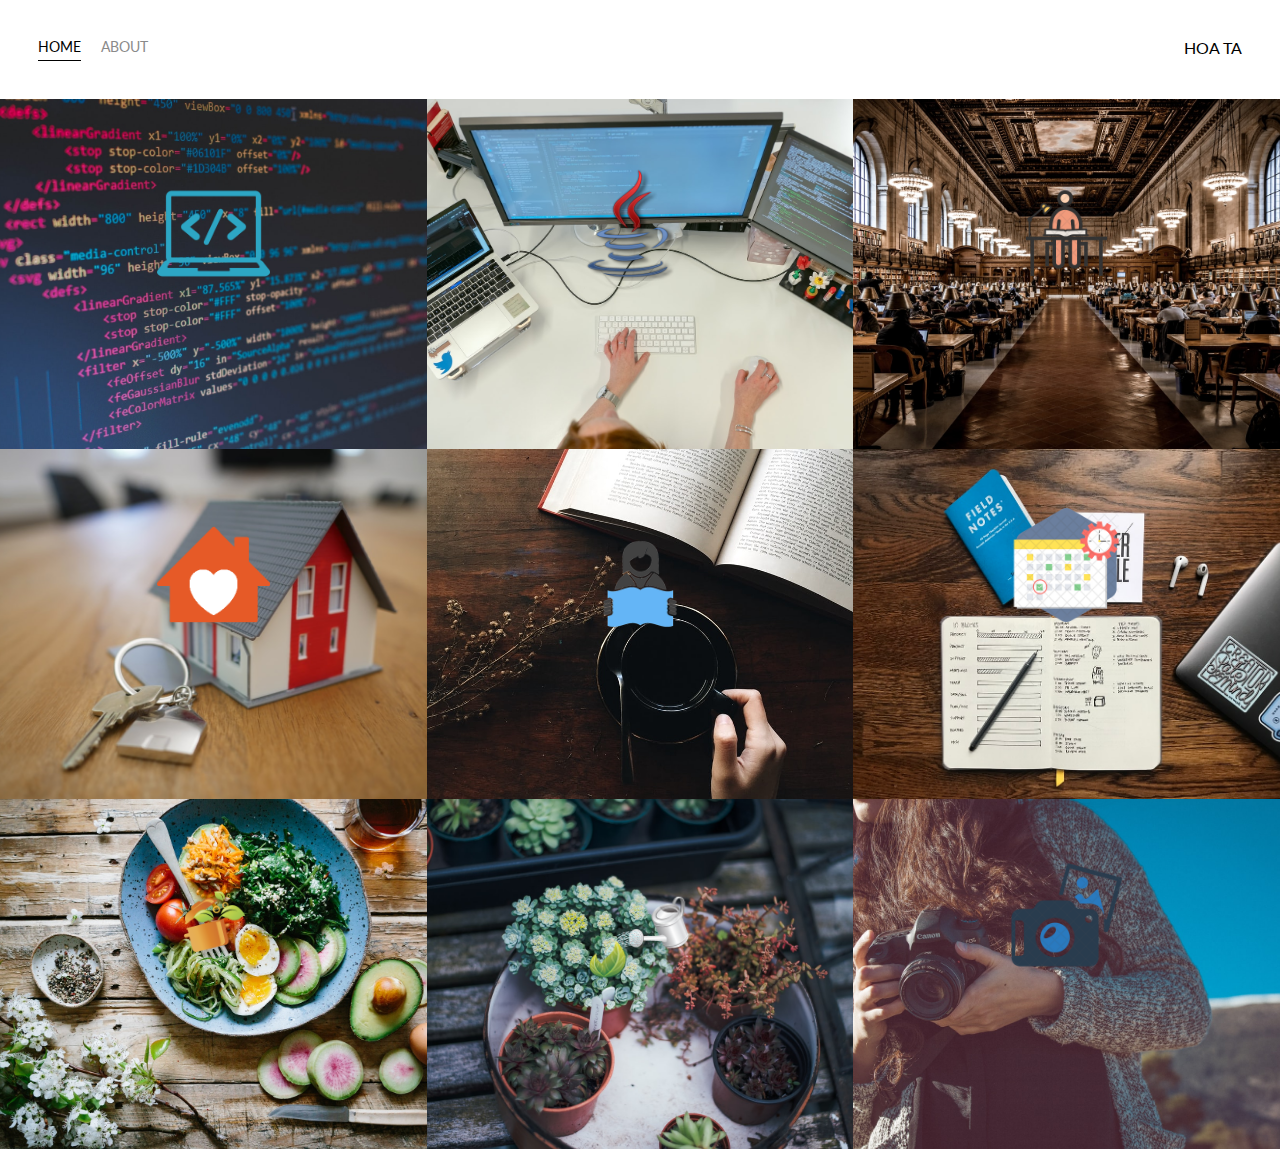
<file: index.html>
<!DOCTYPE html>
<html lang="en">
<head>
    <meta charset="UTF-8">
    <title>Page Title</title>
    <link rel="preconnect" href="https://fonts.gstatic.com">
    <link href="https://fonts.googleapis.com/css2?family=Lato&display=swap" rel="stylesheet">
    <link rel="stylesheet" href="style.css">
</head>
<body>
    <div class="container">
        <div class="nav-wrapper"> 
            <div class="left-side">
                <div class="nav-link-wrapper active-nav-link">
                    <a href="index.html">Home</a>
                </div>

                <div class="nav-link-wrapper">
                    <a href="about.html">About</a>
                </div>
            </div>

            <div class="right-side">
                <div class="brand">
                    <div>HOA TA</div>
                </div>
            </div>
        </div>
    

        <div class="content-wrapper">
            <div class="portfolio-items-wrapper">

                <div class="portfolio-item-wrapper">
                    <div class="portfolia-img-background" style="background-image: url(image/webdev.jpg)"></div>
                    <div class="img-text-wrapper">
                        <div class="logo-wrapper">
                            <img src="image/logos/frontend.jpg">
                        </div>

                        <div class="subtitle">
                            I am learning and building websites using HTML, CSS, JavaScript, React fust for fun
                        </div>
                    </div>


                </div>

                <div class="portfolio-item-wrapper">
                    <div class="portfolia-img-background" style="background-image: url(image/softwaredev.jpg)"></div>
                    <div class="img-text-wrapper">
                        <div class="logo-wrapper">
                            <img src="image/logos/java.png">
                        </div>

                        <div class="subtitle">
                            I have learned a java course at school and have been practicing by building some simple java projects
                        </div>
                    </div>


                </div>


                <div class="portfolio-item-wrapper">
                    <div class="portfolia-img-background" style="background-image: url(image/studying.jpg)"></div>
                    <div class="img-text-wrapper">
                        <div class="logo-wrapper">
                            <img src="image/logos/studying.jpg">
                        </div>

                        <div class="subtitle">
                            I am CS major school at Orange Coast College. I am planing to transfer to university after that
                        </div>
                    </div>


                </div>

                <div class="portfolio-item-wrapper">
                    <div class="portfolia-img-background" style="background-image: url(image/realestate.jpg)"></div>
                    <div class="img-text-wrapper">
                        <div class="logo-wrapper">
                            <img src="image/logos/realestate.png">
                        </div>

                        <div class="subtitle">
                            I have finance & banking background. I used to worked as a Loan Processor and passed the exam for Loan Officer
                        </div>
                    </div>


                </div>

                <div class="portfolio-item-wrapper">
                    <div class="portfolia-img-background" style="background-image: url(image/reading.jpg)"></div>
                    <div class="img-text-wrapper">
                        <div class="logo-wrapper">
                            <img src="image/logos/reading.png">
                        </div>

                        <div class="subtitle">
                            I love reading. It helps me see who I am and motivate me to do what I want to do
                        </div>
                    </div>


                </div>

                <div class="portfolio-item-wrapper">
                    <div class="portfolia-img-background" style="background-image: url(image/planner.jpg)"></div>
                    <div class="img-text-wrapper">
                        <div class="logo-wrapper">
                            <img src="image/logos/planner.png">
                        </div>

                        <div class="subtitle">
                            I love planing for my future, eventhough sometimes it turns out not as expected. Having a plan for my future creates a clear path for me to follow
                        </div>
                    </div>


                </div>

                <div class="portfolio-item-wrapper">
                    <div class="portfolia-img-background" style="background-image: url(image/cooking.jpg)"></div>
                    <div class="img-text-wrapper">
                        <div class="logo-wrapper">
                            <img src="image/logos/cooking.png">
                        </div>

                        <div class="subtitle">
                            I love to try out new recipes. Cooking for family and friends is a way to express my love for them
                        </div>
                    </div>


                </div>

                <div class="portfolio-item-wrapper">
                    <div class="portfolia-img-background" style="background-image: url(image/gardening.jpg)"></div>
                    <div class="img-text-wrapper">
                        <div class="logo-wrapper">
                            <img src="image/logos/gardenning.png">
                        </div>

                        <div class="subtitle">
                            Gardening reduces my stress. I love to see my little plants growing up everyday
                        </div>
                    </div>


                </div>

                <div class="portfolio-item-wrapper">
                    <div class="portfolia-img-background" style="background-image: url(image/photography.jpg)"></div>
                    <div class="img-text-wrapper">
                        <div class="logo-wrapper">
                            <img src="image/logos/photography.png">
                        </div>

                        <div class="subtitle">
                            I love photography. I watch photoshop tutorials to learn photo editing sometimes. That's just what I love to do on free time.   
                        </div>
                    </div>


                </div>
            <!--form

                <div class="portfolio-item-wrapper">
                    <div class="portfolia-img-background" style="background-image: url(image/teamwork.jpg)"></div>
                    <div class="img-text-wrapper">
                        <div class="logo-wrapper">
                            <img src="image/logos/teamwork.png">
                        </div>

                        <div class="subtitle">
                            I love making friends and work in team. I love learn from people
                        </div>
                    </div>


                </div>

                <div class="portfolio-item-wrapper">
                    <div class="portfolia-img-background" style="background-image: url(image/webdev.jpg)"></div>
                    <div class="img-text-wrapper">
                        <div class="logo-wrapper">
                            <img src="image/logos/frontend.jpg">
                        </div>

                        <div class="subtitle">
                            I am learning and building websites using HTML, CSS, JavaScript, React. 
                        </div>
                    </div>


                </div>
            


                <div class="portfolio-item-wrapper">
                    <div class="portfolia-img-background" style="background-image: url(image/webdev.jpg)"></div>
                    <div class="img-text-wrapper">
                        <div class="logo-wrapper">
                            <img src="image/logos/frontend.jpg">
                        </div>

                        <div class="subtitle">
                            I am learning and building websites using HTML, CSS, JavaScript, React. 
                        </div>
                    </div>


                </div>
            -->




            </div>
        </div>
</div> 
</body>
<script>
    const portfolioItems = document.querySelectorAll('.portfolio-item-wrapper')

    portfolioItems.forEach(portfolioItem => {
        portfolioItem.addEventListener('mouseover', () => {
            portfolioItem.childNodes[1].classList.add('img-darken');
        
        })
        portfolioItem.addEventListener('mouseout', () => {
            portfolioItem.childNodes[1].classList.remove('img-darken');
        })


    })

   
</script>
</html>
</file>
<file: style.css>
/* Master styles*/
body {
    font-family: "Lato", sans-serif;
    margin: 0px;

}

.container {
    display: grid;
    grid-template-columns: 1fr;
}

/* Nav Styles*/
.nav-wrapper {
    display: flex;
    justify-content: space-between;
    padding: 38px;
}

.left-side {
    display: flex;
}

.nav-wrapper > .left-side > div {
    margin-right: 20px;
    font-size: 0.9em;
    text-transform: uppercase;
}

.nav-link-wrapper {
    height: 22px;
    border-bottom: 1px solid transparent;
    transition: border-bottom 0.5s;
}

.nav-link-wrapper a {
    color: #8a8a8a;
    text-decoration: none;
    transition: color 0.5s;
}

.nav-link-wrapper:hover {
    border-bottom: 1px solid black;

}

.nav-link-wrapper a:hover {
    color: black;

}

.active-nav-link {
    border-bottom: 1px solid black;

}

.active-nav-link a {
    color: black !important;

}
/* Portfolio styles*/

.portfolio-items-wrapper {
    display: grid;
    grid-template-columns: 1fr 1fr 1fr;
}

.portfolio-item-wrapper {
    position: relative;

}

.portfolia-img-background {
    height: 350px;
    width: 100%;
    background-size: cover;
    background-position: center;
    background-repeat: no-repeat;

}

.img-text-wrapper {
    position: absolute; /* to use position absolute, it's father have to set position relative */
    top: 0;
    display: flex;
    flex-direction: column;
    justify-content: center; /* center from left to right */
    align-items: center; /* center from top to bottom */
    height: 100%;
    text-align: center;
    padding-left: 100px;
    padding-right: 100px;


}

.logo-wrapper img {
    width: 50%;
    margin-bottom: 20px;
}


.img-text-wrapper .subtitle {  /* Set subtitle not visible until hoverring. transition slower to 1s*/
    transition: 1s;
    font-weight: 600;
    color: transparent;
}


.img-text-wrapper:hover .subtitle {  /* Thic changes in font and color just happen when hoverring in it*/
    font-weight: 600;
    color: lightseagreen;

}

.img-darken {
    transition: 1s;
    filter: brightness(10%);
}

/*  About page*/
.two-column-wrapper {
    display: grid;
    grid-template-columns: 1fr 1fr;

}

.profile-image-wrapper img {
    width: 100%;
    padding-top: 50px;

}
.profile-content-wrapper {
    padding: 30px;
    line-height: 25px;
    
    
}

.profile-content-wrapper h1 {
    color: lightseagreen;
}

/* Responsive */
@media only screen and (max-width: 1080px) {
    .portfolio-items-wrapper {
        display: grid;
        grid-template-columns: 1fr 1fr;
    }
}
@media only screen and (max-width: 828px) {
    .portfolio-items-wrapper {
        display: grid;
        grid-template-columns: 1fr;
    }
}
</file>
